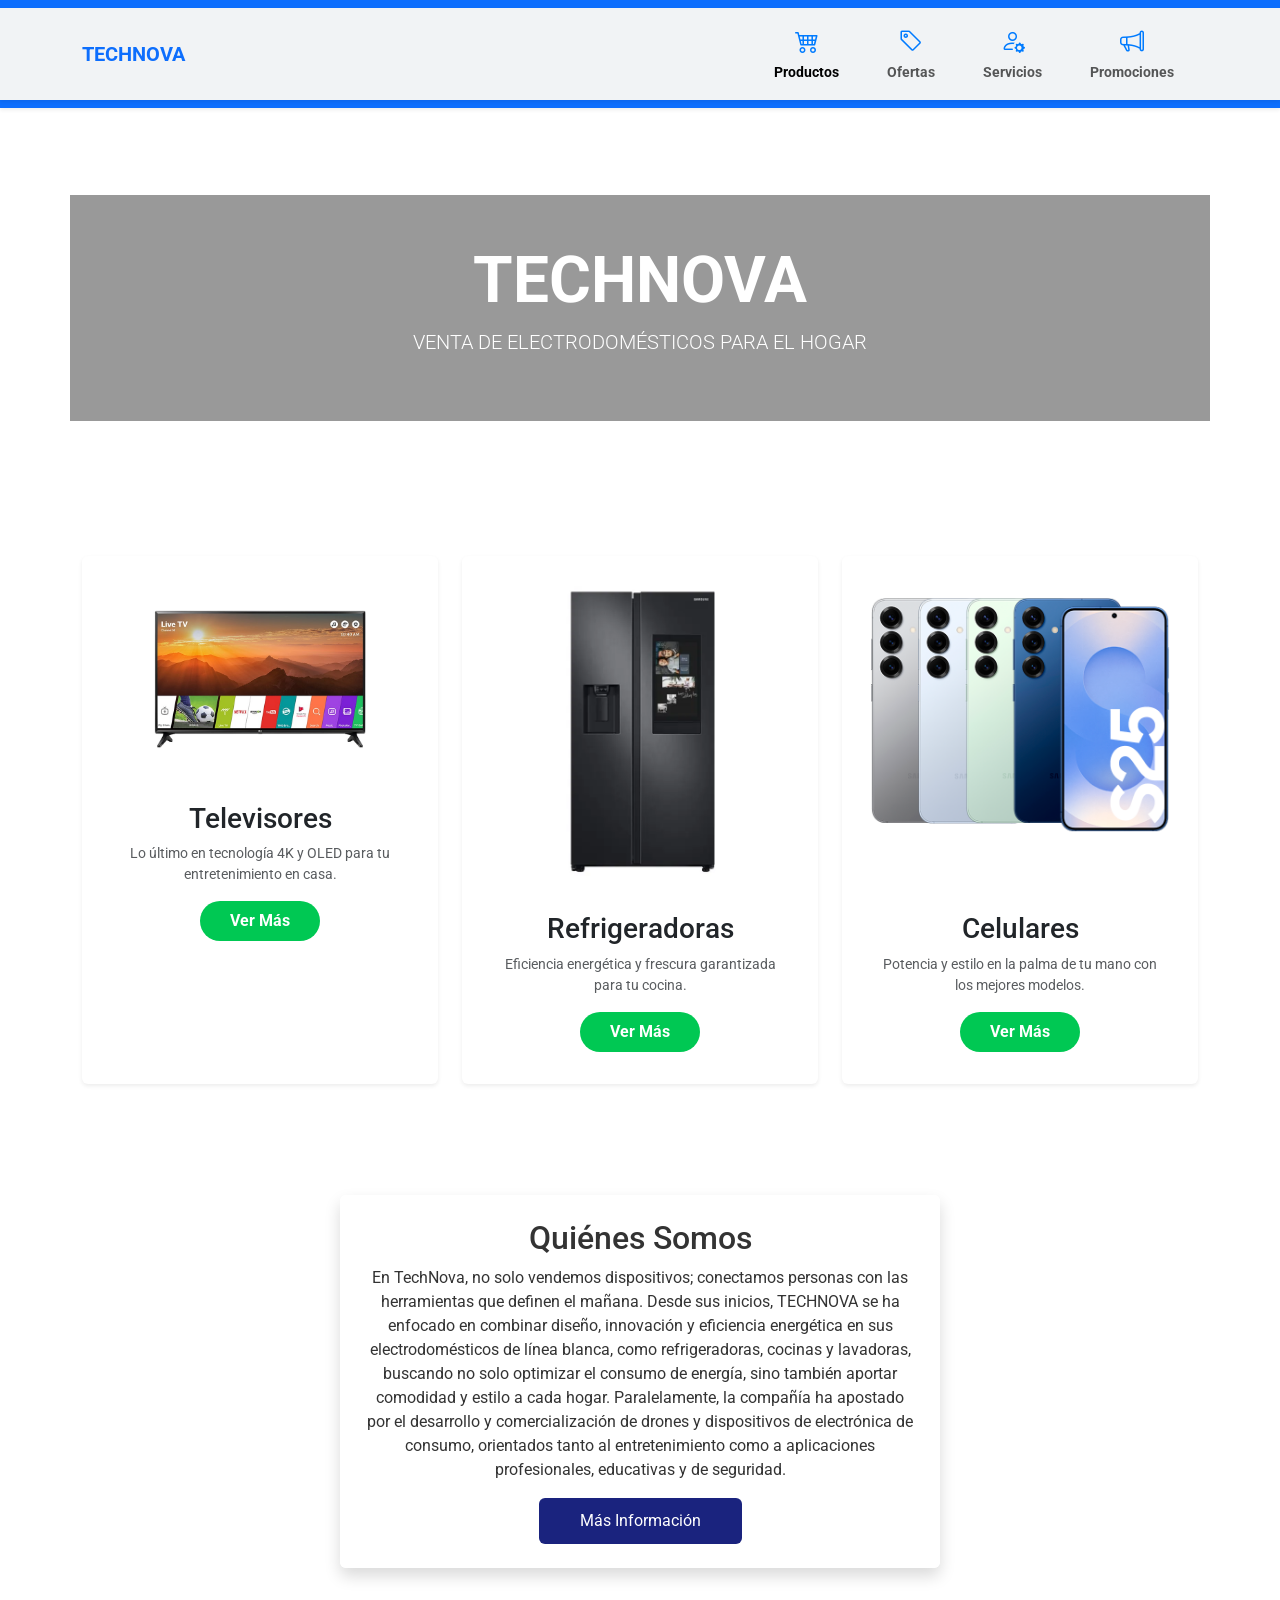
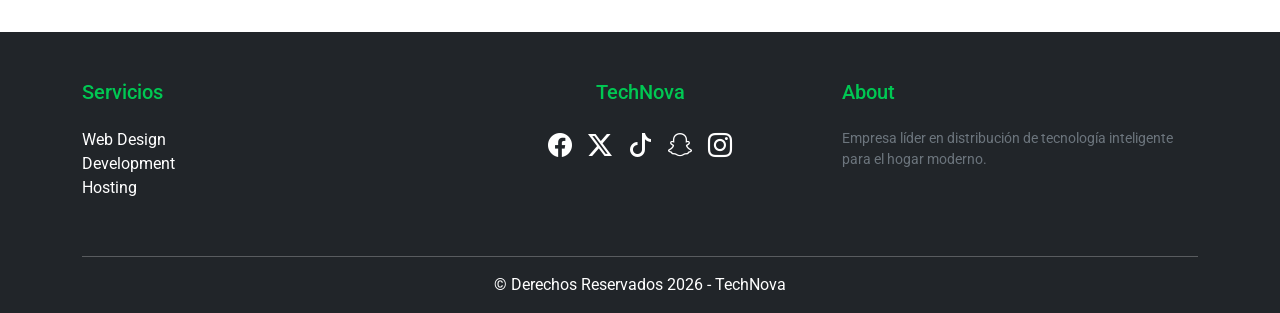
<file: index.html>
<!DOCTYPE html>
<html lang="es">
<head>
    <meta charset="UTF-8">
    <meta name="viewport" content="width=device-width, initial-scale=1.0">
    <title>TechNova | Tecnología para tu hogar</title>
    <link href="https://cdn.jsdelivr.net/npm/bootstrap@5.3.0/dist/css/bootstrap.min.css" rel="stylesheet">
    <link rel="stylesheet" href="https://cdn.jsdelivr.net/npm/bootstrap-icons@1.11.0/font/bootstrap-icons.css">
    <link href="https://fonts.googleapis.com/css2?family=Roboto:wght@400;700&display=swap" rel="stylesheet">
    <link rel="stylesheet" href="css/estilos.css">
</head>
<body>

    <header class="bg-primary py-2 shadow-sm sticky-top">
       <nav class="navbar navbar-expand-lg navbar-light bg-light shadow-sm sticky-top">
    <div class="container">
        <a class="navbar-brand fw-bold text-primary" href="#">TECHNOVA</a>
        
        <button class="navbar-toggler" type="button" data-bs-toggle="collapse" data-bs-target="#navbarNav" aria-controls="navbarNav" aria-expanded="false" aria-label="Toggle navigation">
            <span class="navbar-toggler-icon"></span>
        </button>

        <div class="collapse navbar-collapse" id="navbarNav">
            <ul class="navbar-nav ms-auto d-flex align-items-center">
                <li class="nav-item px-3 text-center">
                    <a class="nav-link active" href="Productos.html">
                        <i class="bi bi-cart4 d-block"></i>
                        <span class="small fw-bold">Productos</span>
                    </a>
                </li>
                <li class="nav-item px-3 text-center">
                    <a class="nav-link" href="Ofertas.html">
                        <i class="bi bi-tag d-block"></i>
                        <span class="small fw-bold">Ofertas</span>
                    </a>
                </li>
                <li class="nav-item px-3 text-center">
                    <a class="nav-link" href="Servicios.html">
                        <i class="bi bi-person-gear d-block"></i>
                        <span class="small fw-bold">Servicios</span>
                    </a>
                </li>
                <li class="nav-item px-3 text-center">
                    <a class="nav-link" href="Promociones.html">
                        <i class="bi bi-megaphone d-block"></i>
                        <span class="small fw-bold">Promociones</span>
                    </a>
                </li>
            </ul>
        </div>
    </div>
</nav>
    </header>

    <section class="hero-section text-center text-white d-flex align-items-center">
        <div class="container bg-dark-overlay py-5">
            <h1 class="display-3 fw-bold">TECHNOVA</h1>
            <p class="lead">VENTA DE ELECTRODOMÉSTICOS PARA EL HOGAR</p>
        </div>
    </section>

    <section class="container my-5">
        <div class="row text-center g-4">
            <div class="col-md-4">
                <div class="card h-100 border-0 shadow-sm p-3">
                    <img src="img/Televisor.jpg" class="card-img-top img-fluid" alt="Televisores">
                    <div class="card-body">
                        <h3>Televisores</h3>
                        <p class="text-muted small">Lo último en tecnología 4K y OLED para tu entretenimiento en casa.</p>
                        <button class="btn btn-custom">Ver Más</button>
                    </div>
                </div>
            </div>
            <div class="col-md-4">
                <div class="card h-100 border-0 shadow-sm p-3">
                    <img src="img/Refri Samsung.webp" class="card-img-top img-fluid" alt="Refrigeradoras">
                    <div class="card-body">
                        <h3>Refrigeradoras</h3>
                        <p class="text-muted small">Eficiencia energética y frescura garantizada para tu cocina.</p>
                        <button class="btn btn-custom">Ver Más</button>
                    </div>
                </div>
            </div>
            <div class="col-md-4">
                <div class="card h-100 border-0 shadow-sm p-3">
                    <img src="img/Celulares.png" class="card-img-top img-fluid" alt="Celulares">
                    <div class="card-body">
                        <h3>Celulares</h3>
                        <p class="text-muted small">Potencia y estilo en la palma de tu mano con los mejores modelos.</p>
                        <button class="btn btn-custom">Ver Más</button>
                    </div>
                </div>
            </div>
        </div>
    </section>

    <div id="carouselQuienesSomos" class="carousel slide" data-bs-ride="carousel">
        <div class="carousel-inner">
            <div class="carousel-item active">
                <div class="quienes-somos-bg d-flex align-items-center justify-content-center text-center p-5">
                    <div class="content-box p-4 rounded shadow">
                        <h2>Quiénes Somos</h2>
                        <p>En TechNova, no solo vendemos dispositivos; conectamos personas con las herramientas que definen el mañana. Desde sus inicios, TECHNOVA se ha enfocado en combinar diseño, innovación y eficiencia energética en sus electrodomésticos de línea blanca, como refrigeradoras, cocinas y lavadoras, buscando no solo optimizar el consumo de energía, sino también aportar comodidad y estilo a cada hogar. Paralelamente, la compañía ha apostado por el desarrollo y comercialización de drones y dispositivos de electrónica de consumo, orientados tanto al entretenimiento como a aplicaciones profesionales, educativas y de seguridad.</p>
                        <button class="btn btn-primary-custom">Más Información</button>
                    </div>
                </div>
            </div>
            <div class="carousel-item">
                <div class="quienes-somos-bg d-flex align-items-center justify-content-center text-center p-5" style="background-image: url('https://images.unsplash.com/photo-1497366216548-37526070297c?auto=format&fit=crop&w=1200&q=80');">
                    <div class="content-box p-4 rounded shadow">
                        <h2>Nuestra Misión</h2>
                        <p>Democratizar la tecnología de vanguardia para hacerla accesible a cada hogar.</p>
                        <button class="btn btn-primary-custom">Ver Más</button>
                    </div>
                </div>
            </div>
        </div>
        <button class="carousel-control-prev" type="button" data-bs-target="#carouselQuienesSomos" data-bs-slide="prev">
            <span class="carousel-control-prev-icon"></span>
        </button>
        <button class="carousel-control-next" type="button" data-bs-target="#carouselQuienesSomos" data-bs-slide="next">
            <span class="carousel-control-next-icon"></span>
        </button>
    </div>

    <footer class="bg-dark text-white pt-5 pb-3">
        <div class="container text-center text-md-start">
            <div class="row">
                <div class="col-md-4 mb-4">
                    <h5>Servicios</h5>
                    <ul class="list-unstyled">
                        <li>Web Design</li>
                        <li>Development</li>
                        <li>Hosting</li>
                    </ul>
                </div>
                <div class="col-md-4 mb-4 text-center">
                    <h5>TechNova</h5>
                    <div class="d-flex justify-content-center gap-3 fs-4">
                        <i class="bi bi-facebook"></i>
                        <i class="bi bi-twitter-x"></i>
                        <a href="#" class="text-white"><i class="bi bi-tiktok social-icon"></i></a>
                        <i class="bi bi-snapchat"></i>
                        <i class="bi bi-instagram"></i>
                    </div>
                </div>
                <div class="col-md-4 mb-4">
                    <h5>About</h5>
                    <p class="small text-secondary">Empresa líder en distribución de tecnología inteligente para el hogar moderno.</p>
                </div>
            </div>
            <hr>
            <p class="text-center mb-0">© Derechos Reservados 2026 - TechNova</p>
        </div>
    </footer>

    <script src="https://cdn.jsdelivr.net/npm/bootstrap@5.3.0/dist/js/bootstrap.bundle.min.js"></script>
</body>
</html>
</file>
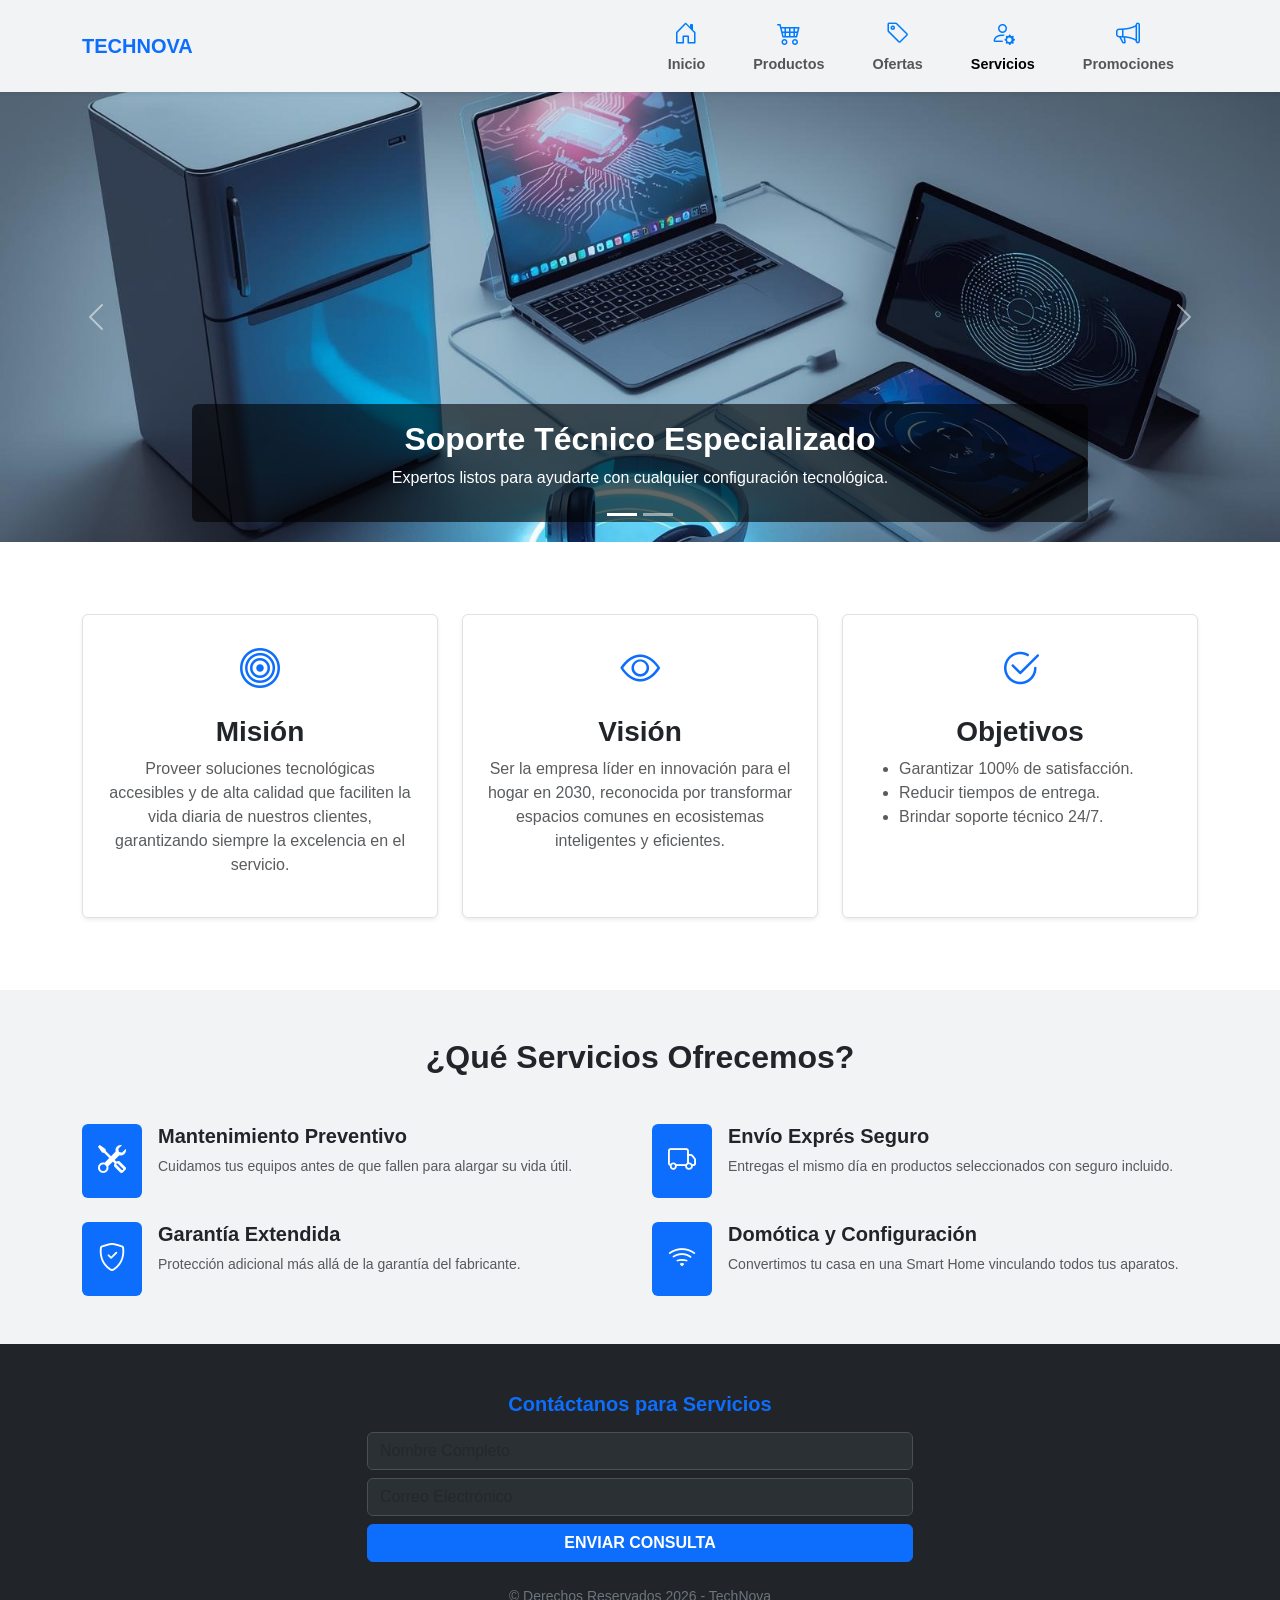
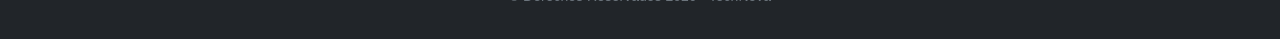
<file: Servicios.html>
<!DOCTYPE html>
<html lang="es">
<head>
    <meta charset="UTF-8">
    <meta name="viewport" content="width=device-width, initial-scale=1.0">
    <title>Servicios | TechNova</title>
    <link href="https://cdn.jsdelivr.net/npm/bootstrap@5.3.0/dist/css/bootstrap.min.css" rel="stylesheet">
    <link rel="stylesheet" href="https://cdn.jsdelivr.net/npm/bootstrap-icons@1.11.0/font/bootstrap-icons.css">
    <link rel="stylesheet" href="css/estilos.css">
</head>
<body>

    <nav class="navbar navbar-expand-lg navbar-light bg-light shadow-sm sticky-top">
        <div class="container">
            <a class="navbar-brand fw-bold text-primary" href="index.html">TECHNOVA</a>
            <button class="navbar-toggler" type="button" data-bs-toggle="collapse" data-bs-target="#navbarNav">
                <span class="navbar-toggler-icon"></span>
            </button>
            <div class="collapse navbar-collapse" id="navbarNav">
                <ul class="navbar-nav ms-auto d-flex align-items-center text-center">
                    <li class="nav-item px-3">
                    <a class="nav-link" href="index.html">
                        <i class="bi bi-house-door d-block"></i>
                        <span class="small fw-bold">Inicio</span>
                    </a>
                </li>
                    <li class="nav-item px-3"><a class="nav-link" href="productos.html"><i class="bi bi-cart4 d-block"></i><span class="small fw-bold">Productos</span></a></li>
                    <li class="nav-item px-3"><a class="nav-link" href="ofertas.html"><i class="bi bi-tag d-block"></i><span class="small fw-bold">Ofertas</span></a></li>
                    <li class="nav-item px-3"><a class="nav-link active" href="Servicios.html"><i class="bi bi-person-gear d-block"></i><span class="small fw-bold">Servicios</span></a></li>
                    <li class="nav-item px-3"><a class="nav-link" href="promociones.html"><i class="bi bi-megaphone d-block"></i><span class="small fw-bold">Promociones</span></a></li>
                </ul>
            </div>
        </div>
    </nav>

    <div id="carouselServicios" class="carousel slide" data-bs-ride="carousel">
        <div class="carousel-indicators">
            <button type="button" data-bs-target="#carouselServicios" data-bs-slide-to="0" class="active"></button>
            <button type="button" data-bs-target="#carouselServicios" data-bs-slide-to="1"></button>
        </div>
        <div class="carousel-inner">
            <div class="carousel-item active">
                <img src="img/Imagen Para Servicios.jpeg" class="d-block w-100" alt="Soporte Técnico">
                <div class="carousel-caption d-none d-md-block bg-dark-overlay-caps p-3 rounded">
                    <h2 class="fw-bold">Soporte Técnico Especializado</h2>
                    <p>Expertos listos para ayudarte con cualquier configuración tecnológica.</p>
                </div>
            </div>
            <div class="carousel-item">
                <img src="img/Imagen 1.jpeg" class="d-block w-100" alt="Instalación">
                <div class="carousel-caption d-none d-md-block bg-dark-overlay-caps p-3 rounded">
                    <h2 class="fw-bold">Instalación en el Hogar</h2>
                    <p>Llevamos e instalamos tus electrodomésticos con el mayor cuidado.</p>
                </div>
            </div>
        </div>
        <button class="carousel-control-prev" type="button" data-bs-target="#carouselServicios" data-bs-slide="prev">
            <span class="carousel-control-prev-icon"></span>
        </button>
        <button class="carousel-control-next" type="button" data-bs-target="#carouselServicios" data-bs-slide="next">
            <span class="carousel-control-next-icon"></span>
        </button>
    </div>

    <section class="container my-5 py-4">
        <div class="row text-center g-4">
            <div class="col-md-4">
                <div class="p-4 border rounded bg-white shadow-sm h-100">
                    <i class="bi bi-bullseye text-primary fs-1"></i>
                    <h3 class="fw-bold mt-3">Misión</h3>
                    <p class="text-muted">Proveer soluciones tecnológicas accesibles y de alta calidad que faciliten la vida diaria de nuestros clientes, garantizando siempre la excelencia en el servicio.</p>
                </div>
            </div>
            <div class="col-md-4">
                <div class="p-4 border rounded bg-white shadow-sm h-100">
                    <i class="bi bi-eye text-primary fs-1"></i>
                    <h3 class="fw-bold mt-3">Visión</h3>
                    <p class="text-muted">Ser la empresa líder en innovación para el hogar en 2030, reconocida por transformar espacios comunes en ecosistemas inteligentes y eficientes.</p>
                </div>
            </div>
            <div class="col-md-4">
                <div class="p-4 border rounded bg-white shadow-sm h-100">
                    <i class="bi bi-check2-circle text-primary fs-1"></i>
                    <h3 class="fw-bold mt-3">Objetivos</h3>
                    <ul class="text-start text-muted">
                        <li>Garantizar 100% de satisfacción.</li>
                        <li>Reducir tiempos de entrega.</li>
                        <li>Brindar soporte técnico 24/7.</li>
                    </ul>
                </div>
            </div>
        </div>
    </section>

    <section class="bg-light py-5">
        <div class="container">
            <h2 class="text-center fw-bold mb-5">¿Qué Servicios Ofrecemos?</h2>
            <div class="row g-4">
                <div class="col-md-6 d-flex align-items-start gap-3">
                    <div class="bg-primary p-3 rounded text-white">
                        <i class="bi bi-tools fs-3"></i>
                    </div>
                    <div>
                        <h5 class="fw-bold">Mantenimiento Preventivo</h5>
                        <p class="text-muted small">Cuidamos tus equipos antes de que fallen para alargar su vida útil.</p>
                    </div>
                </div>
                <div class="col-md-6 d-flex align-items-start gap-3">
                    <div class="bg-primary p-3 rounded text-white">
                        <i class="bi bi-truck fs-3"></i>
                    </div>
                    <div>
                        <h5 class="fw-bold">Envío Exprés Seguro</h5>
                        <p class="text-muted small">Entregas el mismo día en productos seleccionados con seguro incluido.</p>
                    </div>
                </div>
                <div class="col-md-6 d-flex align-items-start gap-3">
                    <div class="bg-primary p-3 rounded text-white">
                        <i class="bi bi-shield-check fs-3"></i>
                    </div>
                    <div>
                        <h5 class="fw-bold">Garantía Extendida</h5>
                        <p class="text-muted small">Protección adicional más allá de la garantía del fabricante.</p>
                    </div>
                </div>
                <div class="col-md-6 d-flex align-items-start gap-3">
                    <div class="bg-primary p-3 rounded text-white">
                        <i class="bi bi-wifi fs-3"></i>
                    </div>
                    <div>
                        <h5 class="fw-bold">Domótica y Configuración</h5>
                        <p class="text-muted small">Convertimos tu casa en una Smart Home vinculando todos tus aparatos.</p>
                    </div>
                </div>
            </div>
        </div>
    </section>

    <footer class="bg-dark text-white pt-5 pb-3">
        <div class="container text-center">
            <div class="row justify-content-center">
                <div class="col-md-6">
                    <h5 class="fw-bold text-primary mb-3">Contáctanos para Servicios</h5>
                    <form>
                        <input type="text" class="form-control mb-2" placeholder="Nombre Completo">
                        <input type="email" class="form-control mb-2" placeholder="Correo Electrónico">
                        <button class="btn btn-primary w-100 fw-bold">ENVIAR CONSULTA</button>
                    </form>
                </div>
            </div>
            <p class="mt-4 small text-secondary">© Derechos Reservados 2026 - TechNova</p>
        </div>
    </footer>

    <script src="https://cdn.jsdelivr.net/npm/bootstrap@5.3.0/dist/js/bootstrap.bundle.min.js"></script>
</body>
</html>
</file>
<file: css/estilos.css>
body {
    font-family: 'Roboto', sans-serif;
}

/* Header */
.nav-item i {
    font-size: 1.5rem;
    color: #007bff;
}

.nav-item span {
    font-size: 0.9rem;
    font-weight: bold;
}

/* Hero Section */
.hero-section {
    background: url('https://revistacontactord.com/wp-content/uploads/2023/06/dispotivos.png') center/cover no-repeat;
    height: 400px;
}

.bg-dark-overlay {
    background-color: rgba(0, 0, 0, 0.4);
    width: 100%;
}

/* Tarjetas y Botones */
.btn-custom {
    background-color: #00c853;
    color: white;
    font-weight: bold;
    border-radius: 20px;
    padding: 8px 30px;
    border: none;
}

.btn-custom:hover {
    background-color: #009624;
    color: white;
}

/* Carrusel Quiénes Somos */
.quienes-somos-bg {
    background: url('https://images.unsplash.com/photo-1519389950473-47ba0277781c?auto=format&fit=crop&w=1200&q=80') center/cover;
    height: 500px;
    position: relative;
}

.content-box {
    background: rgba(255, 255, 255, 0.85);
    max-width: 600px;
    color: #333;
}

.btn-primary-custom {
    background-color: #1a237e;
    color: white;
    padding: 10px 40px;
}

/* Footer */
footer h5 {
    color: #00c853;
    margin-bottom: 1.5rem;
}

footer i {
    cursor: pointer;
    transition: 0.3s;
}

footer i:hover {
    color: #00c853;
}

/* Estilo para las imágenes de productos */
.card-img {
    height: 250px;
    object-fit: contain; /* Para que las imágenes no se corten */
    background-color: #f8f9fa;
}

.btn-success {
    background-color: #28a745;
    border: none;
    transition: 0.3s;
}

.btn-success:hover {
    background-color: #218838;
    transform: translateY(-2px);
}

.card {
    transition: 0.3s;
}

.card:hover {
    transform: translateY(-5px);
}

/* Ofertas */
.border-danger {
    border: 2px solid #dc3545 !important;
}

.text-decoration-line-through {
    color: #6c757d;
    font-size: 0.9rem;
}

/* Efecto para que el badge de descuento flote sobre la imagen */
.position-absolute.badge {
    z-index: 10;
    font-size: 1rem;
    box-shadow: 0 2px 5px rgba(0,0,0,0.2);
}

/* Promociones */
/* Estilo para las Promociones */
.promo-card {
    position: relative;
    transition: 0.3s;
}

.promo-badge {
    position: absolute;
    top: 10px;
    right: 10px;
    background-color: #ffc107; /* Amarillo Oro */
    color: #000;
    padding: 5px 15px;
    font-size: 0.8rem;
    font-weight: bold;
    border-radius: 20px;
    z-index: 5;
    box-shadow: 0 2px 4px rgba(0,0,0,0.2);
}

.promo-card:hover {
    transform: scale(1.03);
    box-shadow: 0 15px 30px rgba(0,0,0,0.2) !important;
}

/* Footer Formulario */
footer .form-control {
    background-color: #2b3035;
    border: 1px solid #495057;
    color: white;
}

footer .form-control:focus {
    background-color: #343a40;
    color: white;
    border-color: #0d6efd;
    box-shadow: none;
}

footer .form-label {
    color: #adb5bd;
}

/* Servicios */
/* Estilos para el Carrusel de Servicios */
.carousel-item img {
    height: 450px;
    object-fit: cover;
}

.bg-dark-overlay-caps {
    background: rgba(0, 0, 0, 0.6);
}

/* Tarjetas de Misión y Visión */
section .bi {
    transition: 0.3s;
}

section .border:hover .bi {
    color: #00c853 !important; /* Cambia a verde al pasar el mouse */
    transform: scale(1.1);
}

/* Ajustes generales */
.bg-light {
    background-color: #f1f3f5 !important;
}
</file>
